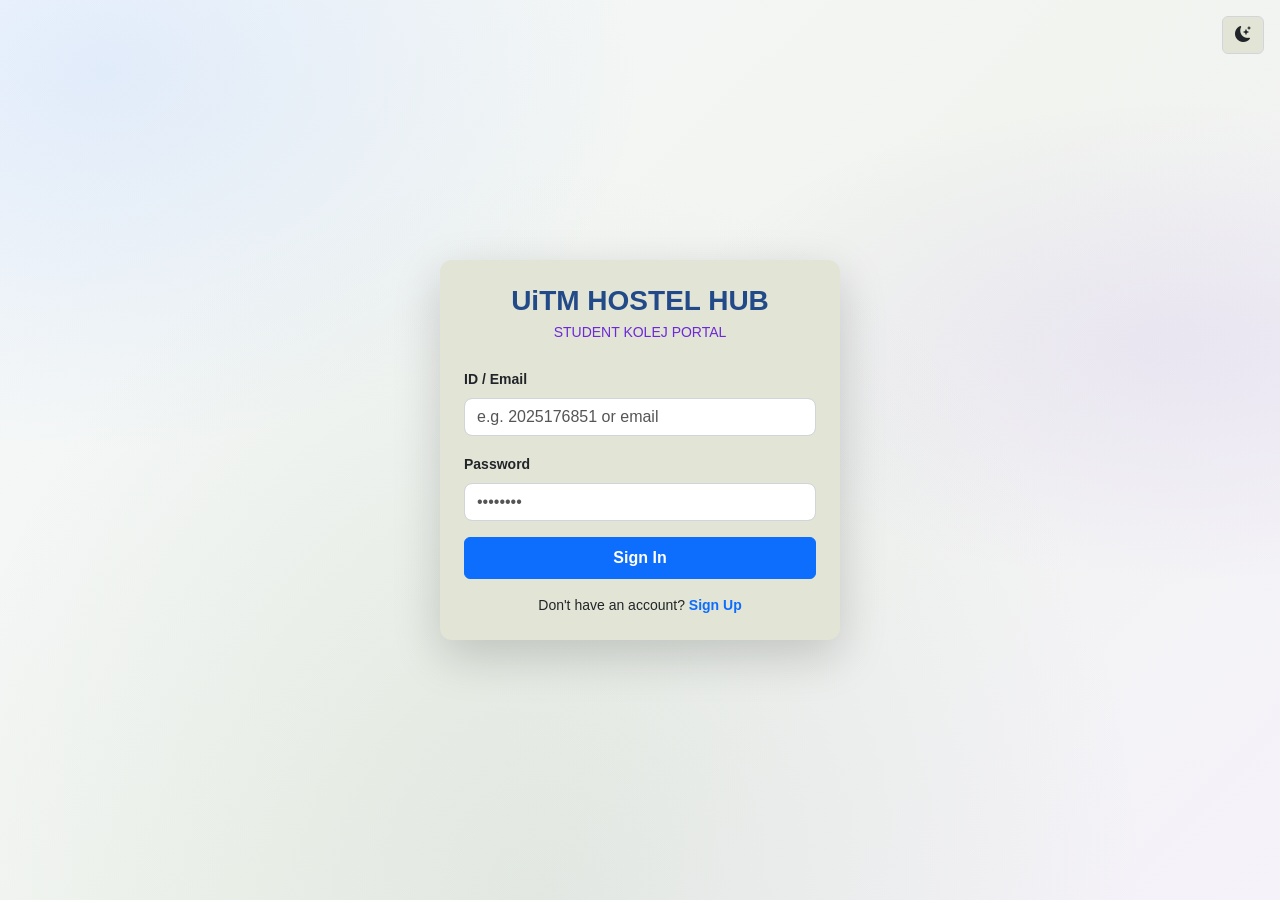
<file: index.html>
<!DOCTYPE html>
<html lang="en">
<head>
  <meta charset="UTF-8">
  <meta name="viewport" content="width=device-width, initial-scale=1.0">
  <title>Login - UiTM Smart Campus Hostel Hub</title>
  <link href="https://cdn.jsdelivr.net/npm/bootstrap@5.3.0/dist/css/bootstrap.min.css" rel="stylesheet">
  <link rel="stylesheet" href="https://cdn.jsdelivr.net/npm/bootstrap-icons@1.11.0/font/bootstrap-icons.css">
  <link rel="stylesheet" href="css/style.css">
</head>
<body class="d-flex align-items-center justify-content-center min-vh-100 p-3">

  <button id="themeToggle" class="btn btn-theme-toggle" type="button" aria-label="Switch to dark mode" title="Switch to dark mode">
    <i class="bi bi-moon-stars-fill" id="themeIcon" aria-hidden="true"></i>
  </button>

  <div class="card auth-card p-4 shadow-lg">
    
    <!-- Portal Header -->
    <div class="text-center mb-4">
      <h3 class="fw-bold brand-title mb-1">UiTM HOSTEL HUB</h3>
      <p class="small brand-subtitle mb-0">STUDENT KOLEJ PORTAL</p>
    </div>

    <!-- Error Alert Box -->
    <div id="authAlert" class="alert alert-danger d-none py-2 text-center small fw-semibold" role="alert"></div>

    <!-- LOGIN FORM -->
    <form id="loginForm">
      <div class="mb-3">
        <label for="loginEmail" class="form-label small fw-semibold">ID / Email</label>
        <input type="text" class="form-control" id="loginEmail"  placeholder="e.g. 2025176851 or email" required>
      </div>
      <div class="mb-3">
        <label for="loginPassword" class="form-label small fw-semibold">Password</label>
        <input type="password" class="form-control" id="loginPassword" placeholder="••••••••" required>
      </div>
      <button type="submit" class="btn btn-purple w-100 fw-bold py-2 mb-3">Sign In</button>
      <p class="text-center small mb-0">
        Don't have an account? <a href="#" id="showSignUp" class="text-decoration-none fw-bold text-custom-purple">Sign Up</a>
      </p>
    </form>

    <!-- SIGN UP FORM (HIDDEN) -->
    <form id="signupForm" class="d-none">
      <div class="mb-2">
        <label for="signupName" class="form-label small fw-semibold">Name</label>
        <input type="text" class="form-control" id="signupName" placeholder="Safiyyah" required>
      </div>
      <div class="mb-2">
        <label for="signupStudentId" class="form-label small fw-semibold">ID Number</label>
        <input type="text" class="form-control" id="signupStudentId" placeholder="e.g. 2021234567" required>
      </div>
      <div class="mb-2">
        <label for="signupEmail" class="form-label small fw-semibold">UiTM Email</label>
        <input type="email" class="form-control" id="signupEmail" placeholder="••••••••@student.uitm.edu.my" required>
      </div>
      <div class="mb-3">
        <label for="signupPassword" class="form-label small fw-semibold">Password</label>
        <input type="password" class="form-control" id="signupPassword" placeholder="••••••••" required>
      </div>
      <button type="submit" class="btn btn-purple w-100 fw-bold py-2 mb-3">Create Account</button>
      <p class="text-center small mb-0">
        Already registered? <a href="#" id="showLogin" class="text-decoration-none fw-bold text-custom-purple">Sign In</a>
      </p>
    </form>

    
    
  </div>

  <script src="js/script.js"></script>
</body>
</html>
</file>
<file: css/style.css>
:root {
  --bg-main: #ffffff;         
  --card-cream: #e2e5d5;       
  --accent-blue: #0d6efd;      
  --accent-blue-hover: #0b5ed7;
  --text-dark: #212529;        
  --text-muted: #555555;
  --border-color: #d1d5db;
  --link-color: #0d6efd;
  --input-bg: #ffffff;
  --input-color: #212529;
  --sidebar-bg: linear-gradient(180deg, #253b63 0%, #33294f 100%);
  --sidebar-text: #e2e8f0;
  --sidebar-brand: #d8c8ff;
  --sidebar-hover: rgba(255, 255, 255, 0.1);
  --sidebar-active: rgba(196, 181, 253, 0.2);
  --sidebar-border: rgba(226, 232, 240, 0.18);
  --sidebar-toggle-bg: #34415b;
  --sidebar-toggle-hover: #465473;
}

body.dark-mode {
  --bg-main: #121417;
  --card-cream: #1e2229;
  --text-dark: #f1f5f9;
  --text-muted: #94a3b8;
  --border-color: #475569;
  --link-color: #b8a2ff;
  --input-bg: #252b34;
  --input-color: #f1f5f9;
  --sidebar-bg: linear-gradient(180deg, #111827 0%, #211a33 100%);
  --sidebar-text: #e2e8f0;
  --sidebar-brand: #d8c8ff;
  --sidebar-hover: rgba(255, 255, 255, 0.1);
  --sidebar-active: rgba(196, 181, 253, 0.2);
  --sidebar-border: rgba(226, 232, 240, 0.18);
  --sidebar-toggle-bg: #34415b;
  --sidebar-toggle-hover: #465473;
  color-scheme: dark;
}

body {
  background-color: var(--bg-main) !important;
  color: var(--text-dark) !important;
  font-family: Arial, Helvetica, sans-serif;
  display: flex;
  flex-direction: column;
  min-height: 100vh;
}

body.app-page {
  flex-direction: row;
}

.app-sidebar {
  position: sticky;
  top: 0;
  display: flex;
  flex: 0 0 250px;
  flex-direction: column;
  width: 250px;
  height: 100vh;
  padding: 1.25rem 0.875rem;
  overflow: hidden;
  color: var(--sidebar-text);
  background: var(--sidebar-bg);
  transition: width 180ms ease, flex-basis 180ms ease;
}

.sidebar-heading {
  display: flex;
  align-items: center;
  justify-content: space-between;
  min-height: 2.5rem;
  margin-bottom: 2rem;
}

.sidebar-brand,
.sidebar-link {
  display: flex;
  align-items: center;
  gap: 0.875rem;
  min-width: 0;
  color: var(--sidebar-text);
  text-decoration: none;
}

.sidebar-brand {
  color: var(--sidebar-brand);
  font-size: 1rem;
  font-weight: 700;
  white-space: nowrap;
}

.sidebar-brand i,
.sidebar-link i {
  flex: 0 0 1.5rem;
  width: 1.5rem;
  text-align: center;
  font-size: 1.15rem;
}

.sidebar-toggle {
  display: grid;
  flex: 0 0 2rem;
  place-items: center;
  width: 2rem;
  height: 2rem;
  border: 0;
  border-radius: 0.5rem;
  color: var(--sidebar-text);
  background: var(--sidebar-toggle-bg);
}

.sidebar-toggle:hover,
.sidebar-toggle:focus-visible {
  color: #ffffff;
  background-color: var(--sidebar-toggle-hover);
}

.sidebar-nav,
.sidebar-actions {
  display: grid;
  gap: 0.4rem;
}

.sidebar-actions {
  margin-top: auto;
  padding-top: 1rem;
  border-top: 1px solid var(--sidebar-border);
}

.sidebar-link {
  width: 100%;
  min-height: 2.75rem;
  padding: 0.65rem 0.75rem;
  border: 0;
  border-radius: 0.6rem;
  background: transparent;
  text-align: left;
  white-space: nowrap;
}

.sidebar-link:hover,
.sidebar-link:focus-visible {
  color: #ffffff;
  background-color: var(--sidebar-hover);
}

.sidebar-link.active {
  color: #ffffff;
  background-color: var(--sidebar-active);
}

.sidebar-label {
  overflow: hidden;
  text-overflow: ellipsis;
}

.app-content {
  display: flex;
  flex: 1;
  flex-direction: column;
  min-width: 0;
  min-height: 100vh;
}

body.sidebar-collapsed .app-sidebar {
  flex-basis: 76px;
  width: 76px;
}

body.sidebar-collapsed .sidebar-heading {
  justify-content: center;
}

body.sidebar-collapsed .sidebar-brand {
  display: none;
}

body.sidebar-collapsed .sidebar-toggle {
  transform: rotate(180deg);
}

body.sidebar-collapsed .sidebar-link {
  justify-content: center;
  padding-right: 0.5rem;
  padding-left: 0.5rem;
}

body.sidebar-collapsed .sidebar-label {
  display: none;
}

body.sidebar-collapsed .sidebar-link i {
  flex-basis: auto;
}

@media (max-width: 767.98px) {
  body.app-page {
    flex-direction: row;
  }

  .app-sidebar {
    position: sticky;
    top: 0;
    z-index: 1;
    flex: 0 0 3.5rem;
    width: 3.5rem;
    height: 100vh;
    min-height: 0;
    padding: 0.5rem;
    overflow-x: hidden;
    overflow-y: auto;
  }

  body.sidebar-collapsed .app-sidebar {
    position: fixed;
    top: 0;
    left: 0;
    z-index: 1040;
    flex-basis: 3.5rem;
    width: 3.5rem;
    height: 100vh;
    align-self: flex-start;
    background: transparent;
  }

  body.sidebar-collapsed .app-content {
    width: 100%;
    padding-top: 3rem;
  }

  body.sidebar-collapsed .sidebar-heading {
    justify-content: center;
    min-height: 0;
    margin-bottom: 0;
  }

  body.sidebar-collapsed .sidebar-toggle {
    flex-basis: 2.5rem;
    width: 2.5rem;
    height: 2.5rem;
  }

  body.sidebar-collapsed .sidebar-nav,
  body.sidebar-collapsed .sidebar-actions {
    display: none;
  }

  body.sidebar-expanded .app-sidebar {
    position: fixed;
    top: 0;
    bottom: 0;
    left: 0;
    z-index: 1040;
    flex-basis: auto;
    width: min(230px, 52vw);
    height: 100vh;
    max-height: 100vh;
    overflow-y: auto;
    box-shadow: none;
    background: var(--sidebar-bg);
  }

  body.sidebar-expanded .app-content {
    width: 100%;
    flex-basis: 100%;
  }

  body.sidebar-expanded .sidebar-heading {
    justify-content: space-between;
  }

  body.sidebar-expanded .sidebar-brand {
    display: flex;
  }

  body.sidebar-expanded .sidebar-toggle {
    transform: none;
  }

  body.sidebar-expanded .sidebar-link {
    justify-content: flex-start;
    padding-right: 0.75rem;
    padding-left: 0.75rem;
  }

  body.sidebar-expanded .sidebar-label {
    display: inline;
  }

  body.sidebar-expanded .sidebar-link i {
    flex-basis: 1.5rem;
  }
}

body {
  background-image:
    radial-gradient(ellipse at 8% 8%, rgba(13, 110, 253, 0.09), transparent 34rem),
    radial-gradient(ellipse at 92% 38%, rgba(109, 40, 217, 0.07), transparent 32rem),
    radial-gradient(ellipse at 42% 100%, rgba(111, 143, 111, 0.12), transparent 38rem),
    linear-gradient(135deg, #f7f9fc 0%, #f1f4ef 52%, #f5f2fa 100%);
  background-attachment: fixed;
}

body.dark-mode {
  background-image:
    radial-gradient(ellipse at 8% 8%, rgba(13, 110, 253, 0.15), transparent 34rem),
    radial-gradient(ellipse at 92% 38%, rgba(109, 40, 217, 0.13), transparent 32rem),
    radial-gradient(ellipse at 42% 100%, rgba(111, 143, 111, 0.1), transparent 38rem),
    linear-gradient(135deg, #121923 0%, #171d1c 52%, #1b1722 100%);
}

main {
  flex: 1;
}

/* Auth Page Card */
.auth-card {
  max-width: 400px;
  width: 100%;
  background-color: var(--card-cream) !important;
  border: none !important;
  border-radius: 16px;
  color: var(--text-dark) !important;
  box-shadow: 0 10px 25px rgba(0, 0, 0, 0.08);
}

/* Card Styling for Dashboard & Data Views */
.card {
  background-color: var(--card-cream) !important;
  border: none !important;
  border-radius: 12px;
  color: var(--text-dark) !important;
  box-shadow: 0 4px 12px rgba(0, 0, 0, 0.06);
}

.room-card {
  min-height: 210px !important;
}

.dashboard-kpi-card,
.room-card {
  transition: transform 180ms ease, box-shadow 180ms ease;
}

.dashboard-kpi-card:hover,
.room-card:hover,
.card:focus-within {
  transform: translateY(-4px);
  box-shadow: 0 10px 24px rgba(0, 0, 0, 0.14);
}

.card,
.btn,
.nav-link,
.page-link {
  transition: transform 180ms ease, box-shadow 180ms ease,
    background-color 180ms ease, border-color 180ms ease;
}

.card:hover,
.card:focus-within {
  transform: translateY(-3px);
  box-shadow: 0 10px 24px rgba(0, 0, 0, 0.12);
}

.btn:hover,
.btn:focus-visible,
.nav-link:hover,
.nav-link:focus-visible,
.page-link:hover,
.page-link:focus-visible {
  transform: translateY(-1px);
}

.btn:active,
.nav-link:active,
.page-link:active,
.card:active {
  transform: translateY(0) scale(0.985);
  box-shadow: 0 4px 10px rgba(0, 0, 0, 0.10);
}

@media (hover: none) {
  .card:active {
    transform: translateY(-2px);
  }

  .btn:active,
  .nav-link:active,
  .page-link:active {
    transform: scale(0.97);
  }
}

@media (prefers-reduced-motion: reduce) {
  .dashboard-kpi-card,
  .room-card {
    transition: none;
  }
}

.brand-title {
  color: #224988 !important;
}

.brand-subtitle {
  color: #6d28d9 !important; 
}

.text-custom-purple, 
.text-custom-primary {
  color: var(--link-color) !important;
}

.btn-theme-toggle {
  position: fixed;
  top: 1rem;
  right: 1rem;
  z-index: 1030;
  color: var(--text-dark);
  background-color: var(--card-cream);
  border-color: var(--border-color);
}

.btn-theme-toggle:hover,
.btn-theme-toggle:focus-visible {
  color: var(--text-dark);
  background-color: var(--bg-main);
  border-color: var(--text-muted);
}

/* Primary Button Styling */
.btn-purple, 
.btn-custom {
  background-color: var(--accent-blue) !important;
  border-color: var(--accent-blue) !important;
  color: #ffffff !important;
}

.btn-purple:hover, 
.btn-custom:hover {
  background-color: var(--accent-blue-hover) !important;
  border-color: var(--accent-blue-hover) !important;
}

.dashboard-log-button {
  transition: background-color 0.2s ease, border-color 0.2s ease,
    box-shadow 0.2s ease, transform 0.2s ease;
}

.dashboard-log-button:hover,
.dashboard-log-button:focus-visible {
  box-shadow: 0 0.5rem 1rem rgba(13, 110, 253, 0.28);
  transform: translateY(-2px);
}

/* Form Inputs */
.form-control {
  background-color: var(--input-bg) !important;
  color: var(--input-color) !important;
  border: 1px solid var(--border-color);
  border-radius: 8px;
}

.form-control::placeholder {
  color: var(--text-muted);
  opacity: 1;
}

.form-label {
  color: var(--text-dark) !important;
}

/* Table Responsive Styles */
.table {
  --bs-table-color: var(--text-dark);
  --bs-table-bg: transparent;
  --bs-table-border-color: rgba(128, 128, 128, 0.25);
  color: var(--text-dark) !important;
}

.table-dark {
  --bs-table-bg: #212529 !important;
  --bs-table-color: #ffffff !important;
}

body.dark-mode .table th,
body.dark-mode .table td {
  color: var(--text-dark) !important;
  background-color: transparent !important;
}

body.dark-mode .table thead.table-dark th {
  background-color: #343b46 !important;
  color: #f1f5f9 !important;
}

body.dark-mode .table {
  --bs-table-border-color: var(--border-color);
}

body.dark-mode .table-hover > tbody > tr:hover > * {
  --bs-table-accent-bg: rgba(255, 255, 255, 0.06);
  color: #ffffff !important;
}

/* Chart Canvas Sizing */
.chart-box {
  position: relative;
  height: 250px;
  width: 100%;
}

footer {
  background-color: transparent;
  color: var(--text-muted);
}

body.dark-mode .list-group-item,
body.dark-mode .table {
  color: var(--text-dark) !important;
  --bs-table-bg: transparent;
  --bs-table-hover-color: #ffffff;
  --bs-table-hover-bg: rgba(255, 255, 255, 0.05);
}

body.dark-mode .text-dark,
body.dark-mode .text-body,
body.dark-mode .text-muted {
  color: var(--text-dark) !important;
}

body.dark-mode .text-muted {
  color: var(--text-muted) !important;
}

body.dark-mode .badge.text-dark {
  color: #212529 !important;
}

body.dark-mode .badge.bg-dark {
  background-color: #475569 !important;
  color: #f1f5f9 !important;
}

body.dark-mode .brand-title {
  color: #a8c7ff !important;
}

body.dark-mode .brand-subtitle {
  color: #c4b5fd !important;
}

body.dark-mode hr {
  border-color: var(--border-color);
  opacity: 1;
}

body.dark-mode .border,
body.dark-mode .border-top,
body.dark-mode .border-end,
body.dark-mode .border-bottom,
body.dark-mode .border-start,
body.dark-mode .border-secondary {
  --bs-border-color: var(--border-color);
}

body.dark-mode .opacity-50,
body.dark-mode .opacity-75 {
  opacity: 1 !important;
}

body.dark-mode footer {
  color: var(--text-muted);
}
</file>
